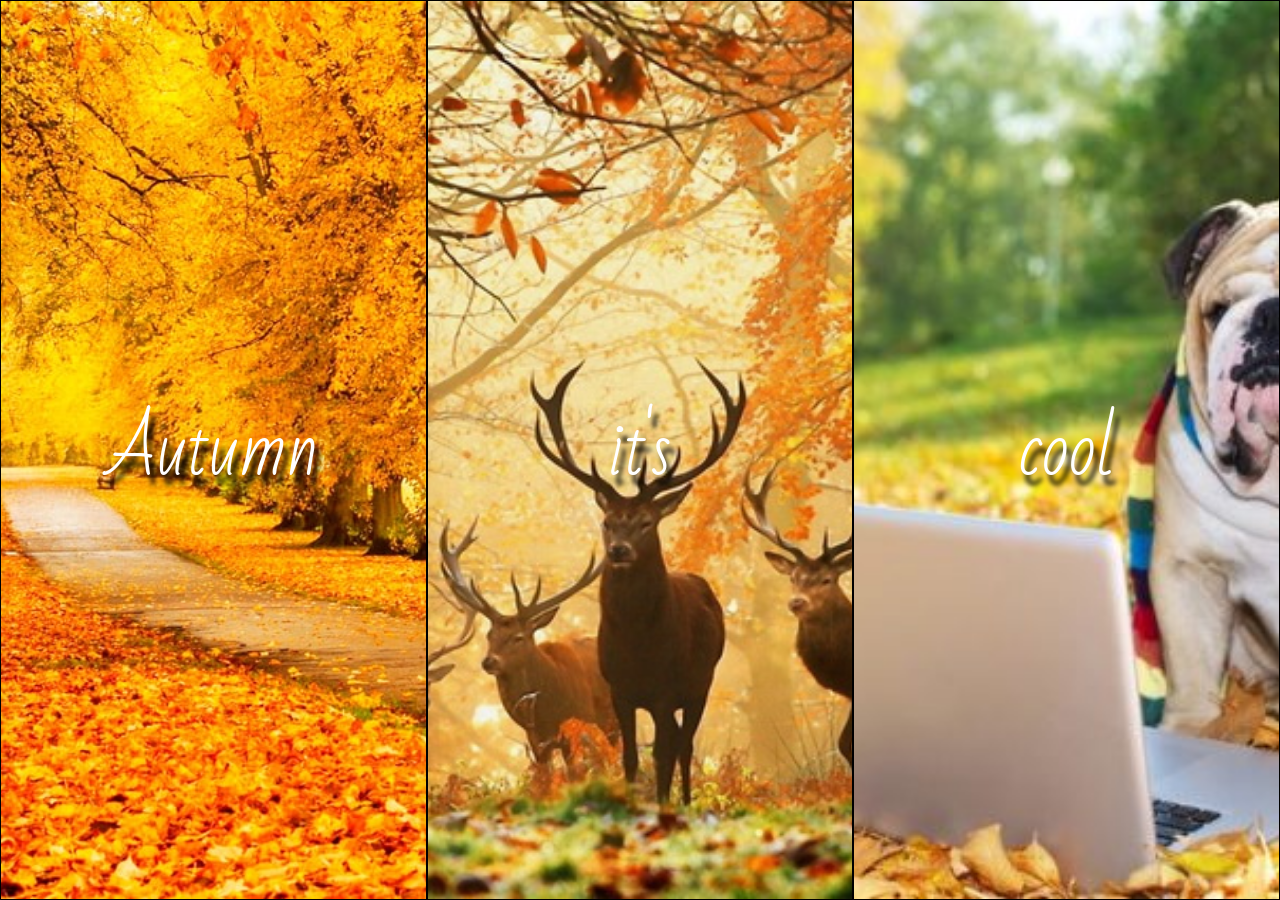
<file: index.html>
<!DOCTYPE html>
<html lang="en">
<head>
    <meta charset="UTF-8">
    <meta name="viewport" content="width=device-width, initial-scale=1.0">
    <title>Autumn It's Cool site</title>
    <link rel="stylesheet" href="css/defaultStyle.css">
    <link rel="stylesheet" href="css/style.css">
    <link href="https://fonts.googleapis.com/css2?family=Bad+Script&display=swap" rel="stylesheet">
    <link rel="icon" href="img/icon.png">
</head>
<body>
    <div class="slider">
        <div class="item item-1"><span>Autumn</span></div>
        <div class="item item-2"><span>it's</span></div>
        <div class="item item-3"><span>cool</span></div>
    </div>
</body>
</html>
</file>
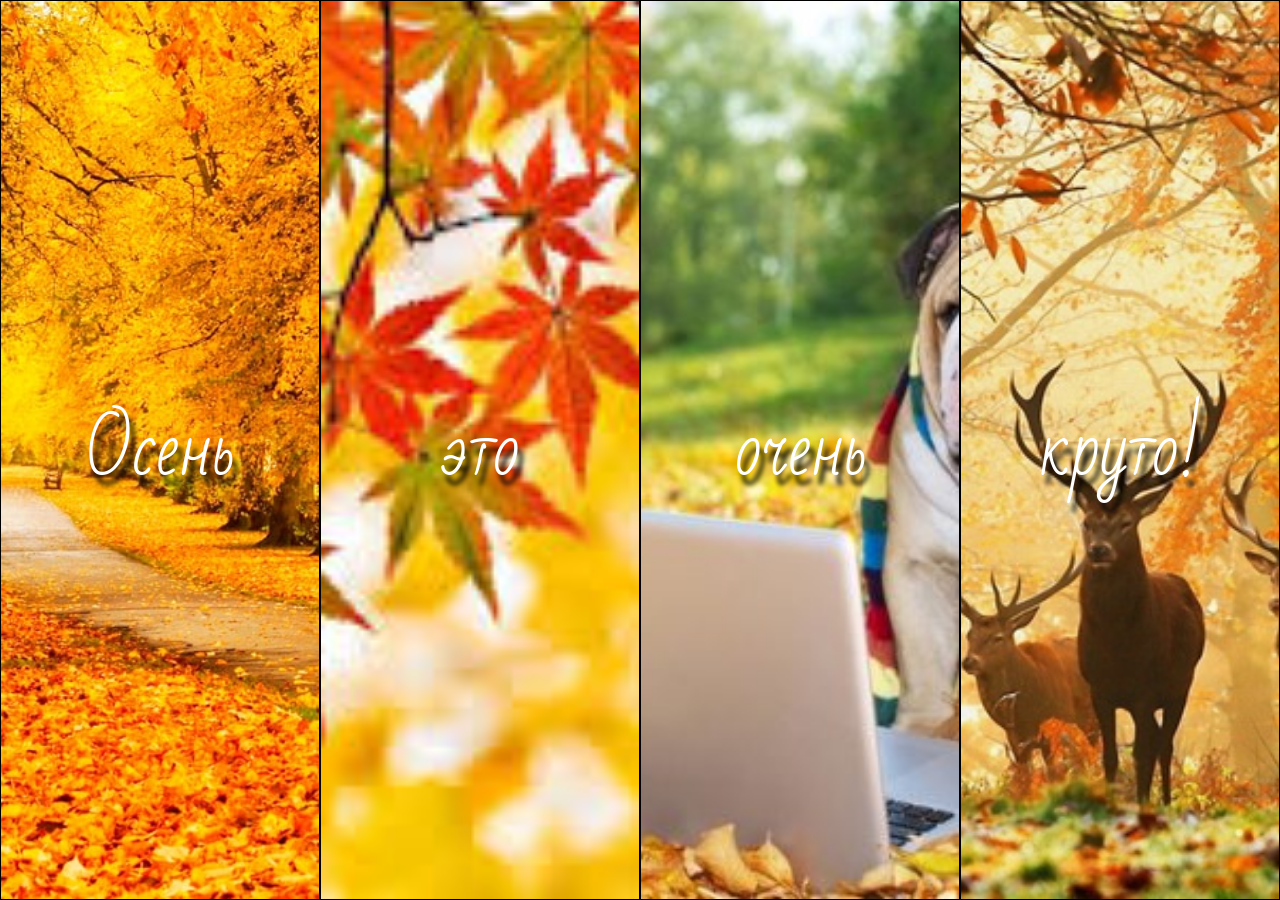
<file: Autumn Its Cool/index.html>
<!DOCTYPE html>
<html lang="en">
<head>
    <meta charset="UTF-8">
    <meta name="viewport" content="width=device-width, initial-scale=1.0">
    <title>Сайт про Осень</title>
    <link rel="stylesheet" href="css/defaultStyle.css">
    <link rel="stylesheet" href="css/style.css">
    <link href="https://fonts.googleapis.com/css2?family=Bad+Script&display=swap" rel="stylesheet">
    <link rel="icon" href="img/favicon.ico">
</head>
<body>
    <div class="slider">
        <div class="item item-1"><span>Осень</span></div>
        <div class="item item-2"><span>это</span></div>
        <div class="item item-3"><span>очень</span></div>
        <div class="item item-4"><span>круто!</span></div>
    </div>
</body>
</html>
</file>
<file: css/defaultStyle.css>
* {
  box-sizing: border-box;
  margin: 0;
  padding: 0;
  user-select: none;
}

body {
  margin: 0;
  font-family: 'Bad Script', sans-serif;
}

@media (max-width: 640px) {
  .slider {
    height: 100vh;
    flex-direction: column;
  }

  .item {
    width: 100%;
    user-select: none;
    cursor: none;
  }

  .item:hover {
    flex-grow: 30%;
  }
}
</file>
<file: css/style.css>
.slider {
    display: flex;
    justify-content: center;
}

.item {
    user-select: none;
    border: 1px solid black;
    cursor: default;
    height: 100vh;
    display: flex;
    flex-basis: 35%;
    justify-content: center;
    align-items: center;
    background-color: #aeaeae;
    transition: all 2s;
}

.item:hover {
    flex-basis: 70%;
}

span {
    color: white;
    font-size: 70px;
    text-shadow: 5px 10px 5px black;
    user-select: text;
}

.item:hover span {
    font-size: 100px;
    transition: 0.5s;
    color: orange;
}

.item-1 {
    background: url(../img/1.jpg) center;
    background-size: cover;
    background-position: center;
}

.item-2 {
    background: url(../img/2.jpg) center;
    background-size: cover;
}

.item-3 {
    background: url(../img/3.jpg) center;
    background-size: cover;
    background-position: center;    
}
</file>
<file: Autumn Its Cool/css/defaultStyle.css>
* {
  box-sizing: border-box;
  margin: 0;
  padding: 0;
  user-select: none;
}

body {
  margin: 0;
  font-family: 'Bad Script', sans-serif;
}

@media (max-width: 640px) {
  .slider {
    height: 100vh;
    flex-direction: column;
  }

  .item {
    width: 100%;
    user-select: none;
    cursor: none;
  }

  .item:hover {
    flex-grow: 30%;
  }
}
</file>
<file: Autumn Its Cool/css/style.css>
.slider {
    display: flex;
    justify-content: center;
}

.item {
    user-select: none;
    border: 1px solid black;
    /* cursor: default; */
    cursor: pointer;
    height: 100vh;
    display: flex;
    flex-basis: 25%;
    justify-content: center;
    align-items: center;
    background-color: #aeaeae;
    transition: all 2s;
}

.item:hover {
    flex-basis: 70%;
}

span {
    color: white;
    font-size: 70px;
    text-shadow: 5px 10px 5px black;
    user-select: text;
}

.item:hover span {
    font-size: 100px;
    transition: 0.5s;
}

.item-1 {
    background: url(../img/1.jpg) center;
    background-size: cover;
}
.item-2 {
    background: url(../img/2.jpg) center;
    background-size: cover;
}

.item-3 {
    background: url(../img/3.jpg) center;
    background-size: cover;
}

.item-4 {
    background: url(../img/4.jpg) center;
    background-size: cover;
}
</file>
